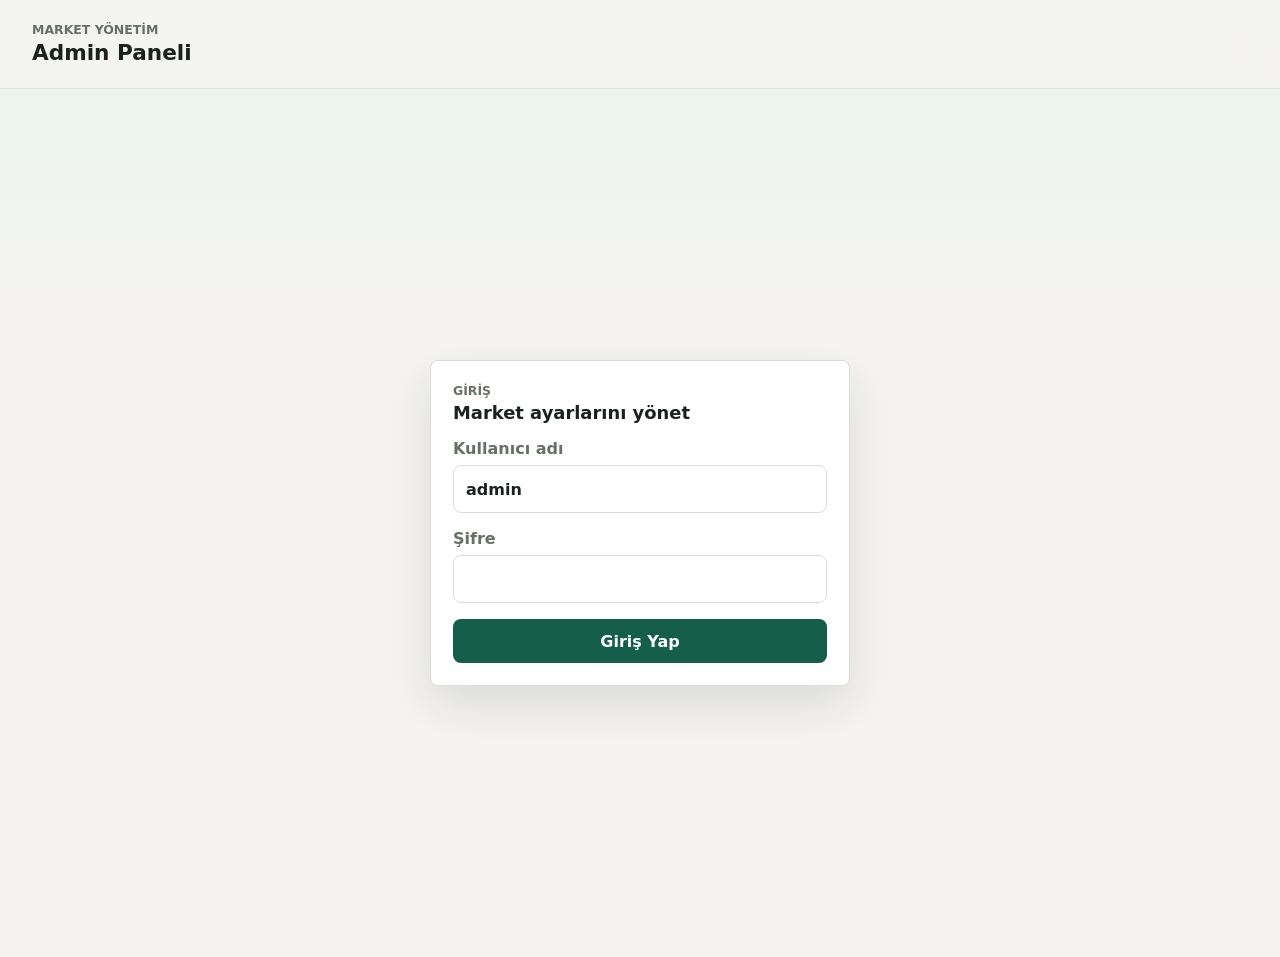
<file: frontend/admin/index.html>
<!doctype html>
<html lang="tr">
  <head>
    <meta charset="utf-8" />
    <meta name="viewport" content="width=device-width, initial-scale=1" />
    <title>Admin Paneli</title>
    <link rel="stylesheet" href="./styles.css" />
  </head>
  <body>
    <header class="app-header">
      <div>
        <p class="eyebrow">Market Yönetim</p>
        <h1>Admin Paneli</h1>
      </div>
      <button class="ghost-button" id="logoutButton" type="button" hidden>Çıkış</button>
    </header>

    <main class="app-shell">
      <section class="login-panel" id="loginPanel">
        <form class="panel-form login-form" id="loginForm">
          <div>
            <p class="eyebrow">Giriş</p>
            <h2>Market ayarlarını yönet</h2>
          </div>

          <label>
            <span>Kullanıcı adı</span>
            <input name="username" autocomplete="username" value="admin" required />
          </label>

          <label>
            <span>Şifre</span>
            <input name="password" type="password" autocomplete="current-password" required minlength="8" />
          </label>

          <div class="form-message is-error" id="loginMessage" hidden></div>
          <button class="primary-button" type="submit">Giriş Yap</button>
        </form>
      </section>

      <section class="admin-panel" id="adminPanel" hidden>
        <div class="panel-heading">
          <div>
            <p class="eyebrow">Yönetim</p>
            <h2>Market operasyon ayarları</h2>
          </div>
          <span class="user-pill" id="userText"></span>
        </div>

        <nav class="section-tabs" aria-label="Admin bölümleri">
          <button class="section-tab is-active" type="button" data-section="system-status">Sistem Durumu</button>
          <button class="section-tab" type="button" data-section="orders">Siparişler</button>
          <button class="section-tab" type="button" data-section="reports">Raporlar</button>
          <button class="section-tab" type="button" data-section="settings">Market Ayarları</button>
          <button class="section-tab" type="button" data-section="categories">Kategoriler</button>
          <button class="section-tab" type="button" data-section="products">Ürünler</button>
          <button class="section-tab" type="button" data-section="delivery-areas">Teslimat Bölgeleri</button>
          <button class="section-tab" type="button" data-section="users">Kullanıcılar</button>
          <button class="section-tab" type="button" data-section="audit-logs">İşlem Geçmişi</button>
          <button class="section-tab" type="button" data-section="backups">Yedekleme</button>
          <button class="section-tab" type="button" data-section="account">Hesabım</button>
        </nav>

        <section class="admin-section system-status-section" id="systemStatusSection" data-section-panel="system-status">
          <div class="list-panel">
            <div class="list-heading">
              <div>
                <p class="eyebrow">Kontrol</p>
                <h2>Sistem durumu</h2>
              </div>
              <button class="ghost-button" id="refreshSystemStatusButton" type="button">Yenile</button>
            </div>

            <div class="summary-strip system-status-grid">
              <div>
                <span>API</span>
                <strong id="statusApiText">-</strong>
              </div>
              <div>
                <span>Market</span>
                <strong id="statusMarketText">-</strong>
              </div>
              <div>
                <span>Ortam</span>
                <strong id="statusEnvText">-</strong>
              </div>
              <div>
                <span>Ödeme</span>
                <strong id="statusPaymentText">-</strong>
              </div>
              <div>
                <span>Ürünler</span>
                <strong id="statusProductsText">-</strong>
              </div>
              <div>
                <span>Kategoriler</span>
                <strong id="statusCategoriesText">-</strong>
              </div>
              <div>
                <span>Teslimat Bölgeleri</span>
                <strong id="statusDeliveryAreasText">-</strong>
              </div>
              <div>
                <span>Siparişler</span>
                <strong id="statusOrdersText">-</strong>
              </div>
            </div>

            <div class="status-detail-grid">
              <div class="status-box">
                <h3>Son hareketler</h3>
                <div class="record-meta">
                  <div><span>Son sipariş</span><strong id="statusLastOrderText">-</strong></div>
                  <div><span>Son işlem</span><strong id="statusLastAuditText">-</strong></div>
                  <div><span>Son yedek</span><strong id="statusLastBackupText">-</strong></div>
                </div>
              </div>

              <div class="status-box">
                <h3>Güvenlik ve kurallar</h3>
                <ul class="status-check-list" id="statusSecurityList"></ul>
              </div>
            </div>

            <div class="form-message is-error" id="systemStatusMessage" hidden></div>
          </div>
        </section>

        <section class="admin-section orders-section" id="ordersSection" data-section-panel="orders" hidden>
          <div class="summary-strip order-summary-grid" id="ordersSummary">
            <div>
              <span>Aktif Sipariş</span>
              <strong id="activeOrdersText">0</strong>
            </div>
            <div>
              <span>Yeni</span>
              <strong id="newOrdersText">0</strong>
            </div>
            <div>
              <span>Teslim Edilen Ciro</span>
              <strong id="deliveredRevenueText">0,00 TL</strong>
            </div>
            <div>
              <span>Aktif Toplam</span>
              <strong id="activeGrandTotalText">0,00 TL</strong>
            </div>
          </div>

          <div class="list-panel">
            <div class="list-heading">
              <h2>Siparişler</h2>
              <div class="list-heading-actions">
                <span class="auto-refresh-text" id="orderAutoRefreshText">Otomatik yenileme açık</span>
                <button class="ghost-button sound-toggle-button" id="soundToggleButton" type="button">Sesi Aç</button>
                <button class="ghost-button" id="refreshOrdersButton" type="button">Yenile</button>
              </div>
            </div>
            <label class="search-box">
              <span>Durum filtresi</span>
              <select id="orderStatusFilter">
                <option value="">Tüm siparişler</option>
                <option value="NEW">Yeni</option>
                <option value="PREPARING">Hazırlanıyor</option>
                <option value="ON_THE_WAY">Yolda</option>
                <option value="DELIVERED">Teslim edildi</option>
                <option value="CANCELLED">İptal</option>
              </select>
            </label>
            <div class="record-list" id="ordersList"></div>
          </div>
        </section>

        <section class="admin-section reports-section" id="reportsSection" data-section-panel="reports" hidden>
          <form class="panel-form report-filter-form" id="reportFilterForm">
            <div>
              <p class="eyebrow">Rapor</p>
              <h2>Sipariş ve satış özeti</h2>
            </div>

            <div class="form-grid two-columns">
              <label>
                <span>Başlangıç tarihi</span>
                <input id="reportStartDate" name="start_date" type="date" />
              </label>
              <label>
                <span>Bitiş tarihi</span>
                <input id="reportEndDate" name="end_date" type="date" />
              </label>
            </div>

            <div class="button-row">
              <button class="primary-button" id="loadReportButton" type="submit">Raporu Getir</button>
              <button class="ghost-button" id="clearReportDatesButton" type="button">Tüm Zamanlar</button>
            </div>
            <div class="form-message is-error" id="reportMessage" hidden></div>
          </form>

          <div class="summary-strip report-summary-grid" id="reportSummary">
            <div>
              <span>Toplam Sipariş</span>
              <strong id="reportTotalOrdersText">0</strong>
            </div>
            <div>
              <span>Teslim Edilen</span>
              <strong id="reportDeliveredOrdersText">0</strong>
            </div>
            <div>
              <span>İptal</span>
              <strong id="reportCancelledOrdersText">0</strong>
            </div>
            <div>
              <span>Aktif Sipariş</span>
              <strong id="reportActiveOrdersText">0</strong>
            </div>
            <div>
              <span>Teslim Edilen Ciro</span>
              <strong id="reportDeliveredRevenueText">0,00 TL</strong>
            </div>
            <div>
              <span>Gönderim Geliri</span>
              <strong id="reportDeliveryFeesText">0,00 TL</strong>
            </div>
            <div>
              <span>Ortalama Sepet</span>
              <strong id="reportAverageOrderText">0,00 TL</strong>
            </div>
            <div>
              <span>Aktif Toplam</span>
              <strong id="reportActiveGrandTotalText">0,00 TL</strong>
            </div>
          </div>

          <div class="report-lists">
            <div class="list-panel">
              <div class="list-heading">
                <h2>En Çok Satan Ürünler</h2>
              </div>
              <div class="record-list compact-list" id="topProductsList"></div>
            </div>

            <div class="list-panel">
              <div class="list-heading">
                <h2>Günlük Özet</h2>
              </div>
              <div class="record-list compact-list" id="dailyTotalsList"></div>
            </div>
          </div>
        </section>

        <form class="panel-form settings-form admin-section" id="settingsForm" data-section-panel="settings">
          <div class="form-section">
            <h3>Market Bilgileri</h3>
            <label>
              <span>Market adı</span>
              <input name="market_name" required minlength="2" maxlength="120" />
            </label>

            <div class="form-grid two-columns">
              <label>
                <span>Telefon</span>
                <input name="phone" type="tel" maxlength="32" placeholder="0532 111 22 33" />
              </label>
              <label>
                <span>WhatsApp numarası</span>
                <input name="whatsapp_number" type="tel" maxlength="32" placeholder="0532 111 22 33" />
              </label>
            </div>
          </div>

          <div class="form-section">
            <h3>Çalışma Durumu</h3>
            <label class="toggle-row">
              <span>
                <strong>Market açık</strong>
                <small>Kapalıyken backend yeni sipariş kabul etmez.</small>
              </span>
              <input name="is_open" type="checkbox" />
            </label>

            <div class="form-grid two-columns">
              <label>
                <span>Açılış saati</span>
                <input name="opening_time" type="time" />
              </label>
              <label>
                <span>Kapanış saati</span>
                <input name="closing_time" type="time" />
              </label>
            </div>
          </div>

          <div class="form-section">
            <h3>Sipariş Kuralları</h3>
            <div class="form-grid two-columns">
              <label>
                <span>Minimum sipariş tutarı</span>
                <input name="minimum_order_amount" type="number" min="0" max="100000" step="0.01" required />
              </label>
              <label>
                <span>Gönderim ücreti</span>
                <input name="delivery_fee" type="number" min="0" max="10000" step="0.01" required />
              </label>
            </div>
          </div>

          <div class="summary-strip">
            <div>
              <span>Minimum Sipariş</span>
              <strong id="minimumPreview">0,00 TL</strong>
            </div>
            <div>
              <span>Gönderim</span>
              <strong id="deliveryPreview">0,00 TL</strong>
            </div>
          </div>

          <div class="form-message" id="settingsMessage" hidden></div>
          <button class="primary-button" id="saveButton" type="submit">Ayarları Kaydet</button>
        </form>

        <section class="admin-section split-section" id="categoriesSection" data-section-panel="categories" hidden>
          <form class="panel-form" id="categoryForm">
            <div>
              <p class="eyebrow">Kategori</p>
              <h2 id="categoryFormTitle">Kategori ekle</h2>
            </div>

            <input name="category_id" type="hidden" />

            <label>
              <span>Kategori adı</span>
              <input name="name" required minlength="2" maxlength="120" placeholder="Meyve Sebze" />
            </label>

            <label>
              <span>Slug</span>
              <input name="slug" maxlength="140" placeholder="Boş bırakırsan otomatik oluşur" />
            </label>

            <label>
              <span>Açıklama</span>
              <input name="description" maxlength="500" placeholder="Kısa kategori açıklaması" />
            </label>

            <div class="form-grid two-columns">
              <label>
                <span>Sıralama</span>
                <input name="display_order" type="number" min="0" max="100000" step="1" value="0" required />
              </label>
              <label class="toggle-row compact">
                <span>
                  <strong>Aktif</strong>
                  <small>Müşteri kataloğunda görünür.</small>
                </span>
                <input name="is_active" type="checkbox" checked />
              </label>
            </div>

            <div class="form-message" id="categoryMessage" hidden></div>
            <div class="button-row">
              <button class="primary-button" type="submit">Kaydet</button>
              <button class="ghost-button" id="cancelCategoryEditButton" type="button">Temizle</button>
            </div>
          </form>

          <div class="list-panel">
            <div class="list-heading">
              <h2>Kategoriler</h2>
              <button class="ghost-button" id="refreshCategoriesButton" type="button">Yenile</button>
            </div>
            <div class="record-list" id="categoriesList"></div>
          </div>
        </section>

        <section class="admin-section split-section" id="productsSection" data-section-panel="products" hidden>
          <form class="panel-form" id="productForm">
            <div>
              <p class="eyebrow">Ürün</p>
              <h2 id="productFormTitle">Ürün ekle</h2>
            </div>

            <input name="product_id" type="hidden" />

            <div class="form-grid two-columns">
              <label>
                <span>Ürün adı</span>
                <input name="name" required minlength="2" maxlength="160" placeholder="Elma 1 kg" />
              </label>
              <label>
                <span>Kategori</span>
                <select name="category_id" id="productCategorySelect"></select>
              </label>
            </div>

            <div class="form-grid two-columns">
              <label>
                <span>Fiyat</span>
                <input name="price" type="number" min="0" max="1000000" step="0.01" required />
              </label>
              <label>
                <span>Stok</span>
                <input name="stock_quantity" type="number" min="0" max="999999" step="1" required />
              </label>
            </div>

            <div class="form-grid two-columns">
              <label>
                <span>Slug</span>
                <input name="slug" maxlength="180" placeholder="Boş bırakırsan otomatik oluşur" />
              </label>
              <label>
                <span>SKU</span>
                <input name="sku" maxlength="80" placeholder="STK-001" />
              </label>
            </div>

            <div class="form-grid two-columns">
              <label>
                <span>Fotoğraf yükle</span>
                <input id="productImageFileInput" type="file" accept="image/png,image/jpeg,image/webp,image/gif" />
              </label>
              <div class="upload-control">
                <button class="ghost-button" id="uploadProductImageButton" type="button">Fotoğrafı Yükle</button>
                <small>JPG, PNG, WebP veya GIF. En fazla 2 MB.</small>
              </div>
            </div>
            <div class="form-message" id="productImageUploadMessage" hidden></div>

            <label>
              <span>Fotoğraf URL</span>
              <input name="image_url" maxlength="500" placeholder="Yükleyebilir veya https://... yazabilirsin" />
            </label>

            <label>
              <span>Açıklama</span>
              <input name="description" maxlength="3000" placeholder="Kısa ürün açıklaması" />
            </label>

            <label class="toggle-row compact">
              <span>
                <strong>Aktif</strong>
                <small>Pasif ürün müşteri kataloğunda görünmez.</small>
              </span>
              <input name="is_active" type="checkbox" checked />
            </label>

            <div class="form-message" id="productMessage" hidden></div>
            <div class="button-row">
              <button class="primary-button" type="submit">Kaydet</button>
              <button class="ghost-button" id="cancelProductEditButton" type="button">Temizle</button>
            </div>
          </form>

          <div class="list-panel">
            <div class="list-heading">
              <h2>Ürünler</h2>
              <button class="ghost-button" id="refreshProductsButton" type="button">Yenile</button>
            </div>
            <label class="search-box">
              <span>Ürün ara</span>
              <input id="productSearchInput" type="search" placeholder="Ürün adı..." />
            </label>
            <div class="record-list" id="productsList"></div>
          </div>
        </section>

        <section class="admin-section split-section" id="deliveryAreasSection" data-section-panel="delivery-areas" hidden>
          <form class="panel-form" id="deliveryAreaForm">
            <div>
              <p class="eyebrow">Teslimat Bölgesi</p>
              <h2 id="deliveryAreaFormTitle">Bölge ekle</h2>
            </div>

            <input name="delivery_area_id" type="hidden" />

            <label>
              <span>Bölge adı</span>
              <input name="name" required minlength="2" maxlength="120" placeholder="Merkez" />
            </label>

            <label>
              <span>Slug</span>
              <input name="slug" maxlength="140" placeholder="Boş bırakırsan otomatik oluşur" />
            </label>

            <div class="form-grid two-columns">
              <label>
                <span>Sıralama</span>
                <input name="display_order" type="number" min="0" max="100000" step="1" value="0" required />
              </label>
              <label class="toggle-row compact">
                <span>
                  <strong>Aktif</strong>
                  <small>Checkout listesinde görünür.</small>
                </span>
                <input name="is_active" type="checkbox" checked />
              </label>
            </div>

            <div class="form-message" id="deliveryAreaMessage" hidden></div>
            <div class="button-row">
              <button class="primary-button" type="submit">Kaydet</button>
              <button class="ghost-button" id="cancelDeliveryAreaEditButton" type="button">Temizle</button>
            </div>
          </form>

          <div class="list-panel">
            <div class="list-heading">
              <h2>Teslimat Bölgeleri</h2>
              <button class="ghost-button" id="refreshDeliveryAreasButton" type="button">Yenile</button>
            </div>
            <div class="record-list" id="deliveryAreasList"></div>
          </div>
        </section>

        <section class="admin-section split-section" id="usersSection" data-section-panel="users" hidden>
          <form class="panel-form" id="userForm">
            <div>
              <p class="eyebrow">Kullanıcı</p>
              <h2 id="userFormTitle">Kullanıcı ekle</h2>
            </div>

            <input name="user_id" type="hidden" />

            <label>
              <span>Kullanıcı adı</span>
              <input name="username" required minlength="2" maxlength="80" placeholder="kasiyer" />
            </label>

            <label>
              <span>Ad soyad</span>
              <input name="full_name" required minlength="2" maxlength="120" placeholder="Kasiyer Bir" />
            </label>

            <label>
              <span>Rol</span>
              <select name="role" required>
                <option value="EMPLOYEE">Çalışan</option>
                <option value="ADMIN">Admin</option>
              </select>
            </label>

            <label>
              <span>Şifre</span>
              <input name="password" type="password" autocomplete="new-password" minlength="8" maxlength="200" placeholder="En az 8 karakter" required />
            </label>

            <label class="toggle-row compact">
              <span>
                <strong>Aktif</strong>
                <small>Pasif kullanıcı giriş yapamaz.</small>
              </span>
              <input name="is_active" type="checkbox" checked />
            </label>

            <div class="form-message" id="userMessage" hidden></div>
            <div class="button-row">
              <button class="primary-button" type="submit">Kaydet</button>
              <button class="ghost-button" id="cancelUserEditButton" type="button">Temizle</button>
            </div>
          </form>

          <div class="list-panel">
            <div class="list-heading">
              <h2>Kullanıcılar</h2>
              <button class="ghost-button" id="refreshUsersButton" type="button">Yenile</button>
            </div>
            <div class="record-list" id="usersList"></div>
          </div>
        </section>

        <section class="admin-section audit-section" id="auditLogsSection" data-section-panel="audit-logs" hidden>
          <div class="list-panel">
            <div class="list-heading">
              <div>
                <p class="eyebrow">Kayıtlar</p>
                <h2>İşlem geçmişi</h2>
              </div>
              <button class="ghost-button" id="refreshAuditLogsButton" type="button">Yenile</button>
            </div>
            <div class="record-list" id="auditLogsList"></div>
          </div>
        </section>

        <section class="admin-section backup-section" id="backupSection" data-section-panel="backups" hidden>
          <div class="list-panel">
            <div class="list-heading">
              <div>
                <p class="eyebrow">Güvenlik</p>
                <h2>Yedekleme</h2>
              </div>
            </div>

            <div class="backup-grid">
              <div class="backup-box">
                <h3>Yedek indir</h3>
                <p>Ürünler, siparişler, ayarlar, kullanıcılar ve yüklenen görseller tek ZIP dosyası olarak iner.</p>
                <button class="primary-button" id="downloadBackupButton" type="button">Yedek İndir</button>
              </div>

              <div class="backup-box">
                <h3>Yedekten geri yükle</h3>
                <p>Seçilen yedek mevcut verilerin yerine geçer. Bu işlemden önce yeni bir yedek almak iyi olur.</p>
                <label>
                  <span>Yedek ZIP dosyası</span>
                  <input id="restoreBackupFileInput" type="file" accept=".zip,application/zip" />
                </label>
                <button class="danger-button" id="restoreBackupButton" type="button">Geri Yükle</button>
              </div>
            </div>

            <div class="form-message" id="backupMessage" hidden></div>
          </div>
        </section>

        <section class="admin-section account-section" id="accountSection" data-section-panel="account" hidden>
          <div class="account-grid">
            <div class="list-panel">
              <div class="list-heading">
                <div>
                  <p class="eyebrow">Hesap</p>
                  <h2>Oturum bilgileri</h2>
                </div>
              </div>

              <div class="summary-strip account-summary-grid">
                <div>
                  <span>Kullanıcı adı</span>
                  <strong id="accountUsernameText">-</strong>
                </div>
                <div>
                  <span>Ad soyad</span>
                  <strong id="accountFullNameText">-</strong>
                </div>
                <div>
                  <span>Rol</span>
                  <strong id="accountRoleText">-</strong>
                </div>
              </div>
            </div>

            <form class="panel-form" id="passwordChangeForm">
              <div>
                <p class="eyebrow">Şifre</p>
                <h2>Şifre değiştir</h2>
              </div>

              <label>
                <span>Mevcut şifre</span>
                <input name="current_password" type="password" autocomplete="current-password" required minlength="8" maxlength="200" />
              </label>

              <label>
                <span>Yeni şifre</span>
                <input name="new_password" type="password" autocomplete="new-password" required minlength="8" maxlength="200" />
              </label>

              <label>
                <span>Yeni şifre tekrar</span>
                <input name="confirm_password" type="password" autocomplete="new-password" required minlength="8" maxlength="200" />
              </label>

              <div class="form-message" id="passwordChangeMessage" hidden></div>
              <button class="primary-button" id="changePasswordButton" type="submit">Şifreyi Değiştir</button>
            </form>
          </div>
        </section>
      </section>
    </main>

    <script src="./app.js" defer></script>
  </body>
</html>
</file>
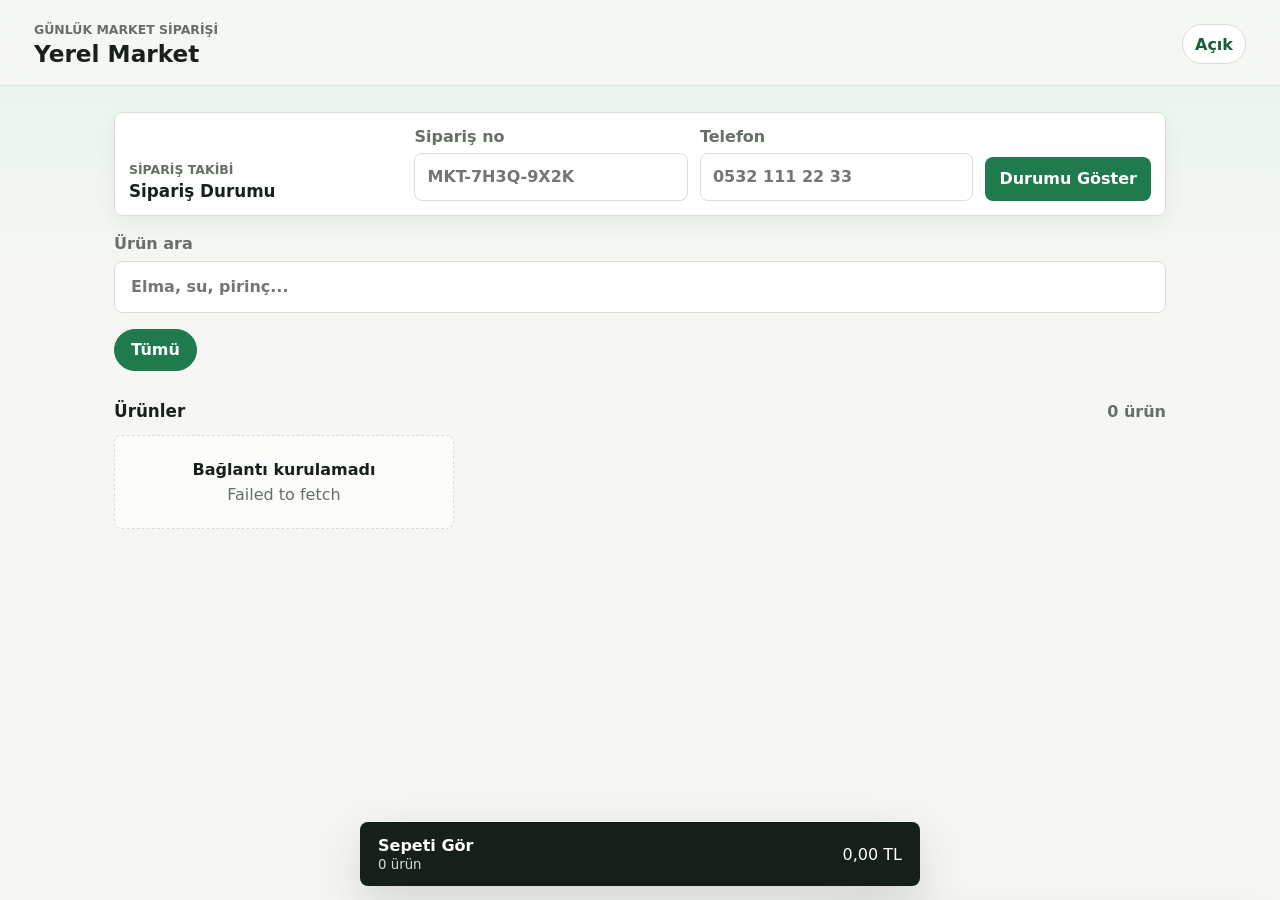
<file: frontend/customer/index.html>
<!doctype html>
<html lang="tr">
  <head>
    <meta charset="utf-8" />
    <meta name="viewport" content="width=device-width, initial-scale=1" />
    <title>Yerel Market</title>
    <link rel="stylesheet" href="./styles.css" />
  </head>
  <body>
    <header class="app-header">
      <div>
        <p class="eyebrow">Günlük market siparişi</p>
        <h1 id="marketName">Yerel Market</h1>
      </div>
      <div class="header-actions">
        <a class="support-link" id="whatsappSupportLink" href="#" target="_blank" rel="noopener" aria-label="WhatsApp canlı destek" hidden>
          WhatsApp Destek
        </a>
        <div class="status-pill" id="marketStatus">Açık</div>
      </div>
    </header>

    <main class="catalog-shell">
      <section class="tracking-section" aria-label="Sipariş takibi">
        <form class="tracking-form" id="trackingForm">
          <div>
            <p class="eyebrow">Sipariş Takibi</p>
            <h2>Sipariş Durumu</h2>
          </div>
          <label>
            <span>Sipariş no</span>
            <input name="order_number" placeholder="MKT-7H3Q-9X2K" required minlength="3" maxlength="32" />
          </label>
          <label>
            <span>Telefon</span>
            <input name="phone" type="tel" autocomplete="tel" placeholder="0532 111 22 33" required minlength="10" maxlength="32" />
          </label>
          <button class="secondary-button" id="trackOrderButton" type="submit">Durumu Göster</button>
        </form>
        <div class="tracking-result" id="trackingResult" hidden></div>
      </section>

      <section class="search-section" aria-label="Ürün arama ve kategori filtreleri">
        <label class="search-box">
          <span>Ürün ara</span>
          <input id="searchInput" type="search" placeholder="Elma, su, pirinç..." autocomplete="off" />
        </label>

        <div class="category-strip" id="categoryStrip" aria-label="Kategoriler">
          <button class="category-chip is-active" type="button" data-category="">Tümü</button>
        </div>
      </section>

      <section class="product-section" aria-label="Ürünler">
        <div class="section-heading">
          <h2>Ürünler</h2>
          <span id="productCount">0 ürün</span>
        </div>
        <div class="product-grid" id="productGrid"></div>
        <div class="empty-state" id="emptyState" hidden>
          <strong>Ürün bulunamadı</strong>
          <span>Aramayı veya kategori seçimini değiştirin.</span>
        </div>
      </section>
    </main>

    <button class="cart-bar" id="openCartButton" type="button" aria-label="Sepeti gör">
      <span>
        <strong>Sepeti Gör</strong>
        <small id="cartItemCount">0 ürün</small>
      </span>
      <span id="cartBarTotal">0,00 TL</span>
    </button>

    <div class="drawer-backdrop" id="drawerBackdrop" hidden></div>
    <aside class="cart-drawer" id="cartDrawer" aria-label="Sepet" aria-hidden="true">
      <div class="drawer-header">
        <div>
          <p class="eyebrow">Sepet</p>
          <h2>Seçilen Ürünler</h2>
        </div>
        <button class="icon-button" id="closeCartButton" type="button" aria-label="Sepeti kapat">×</button>
      </div>

      <div class="drawer-body">
        <div class="cart-items" id="cartItems"></div>

        <div class="cart-summary">
          <div class="minimum-message" id="minimumMessage"></div>
          <div class="summary-row">
            <span>Ara Toplam</span>
            <strong id="subtotalText">0,00 TL</strong>
          </div>
          <div class="summary-row">
            <span>Gönderim</span>
            <strong id="deliveryFeeText">0,00 TL</strong>
          </div>
          <div class="summary-row total">
            <span>Genel Toplam</span>
            <strong id="grandTotalText">0,00 TL</strong>
          </div>
          <button class="checkout-button" id="checkoutButton" type="button">Teslimat Bilgilerini Doldur</button>

          <form class="checkout-form" id="checkoutForm">
            <div class="form-heading">
              <h3>Teslimat Bilgileri</h3>
              <p>Online ödeme alınmaz. Ödeme teslimatta nakit veya POS ile yapılır.</p>
            </div>

            <div class="form-grid two-columns">
              <label>
                <span>Ad</span>
                <input name="customer_first_name" autocomplete="given-name" required minlength="2" maxlength="80" />
              </label>
              <label>
                <span>Soyad</span>
                <input name="customer_last_name" autocomplete="family-name" required minlength="2" maxlength="80" />
              </label>
            </div>

            <label>
              <span>Telefon</span>
              <input name="phone" type="tel" autocomplete="tel" placeholder="0532 111 22 33" required minlength="10" maxlength="32" />
            </label>

            <label>
              <span>Teslimat bölgesi</span>
              <select name="delivery_area_id" id="deliveryAreaSelect" required></select>
            </label>

            <div class="form-grid two-columns">
              <label>
                <span>Mahalle</span>
                <input name="neighborhood" required minlength="2" maxlength="120" />
              </label>
              <label>
                <span>Sokak</span>
                <input name="street" required minlength="2" maxlength="160" />
              </label>
            </div>

            <div class="form-grid two-columns">
              <label>
                <span>Apartman</span>
                <input name="apartment" maxlength="80" />
              </label>
              <label>
                <span>Daire</span>
                <input name="flat" maxlength="40" />
              </label>
            </div>

            <label>
              <span>Açık adres</span>
              <textarea name="address_line" required minlength="10" maxlength="500" rows="3"></textarea>
            </label>

            <label>
              <span>Adres tarifi</span>
              <textarea name="address_directions" maxlength="500" rows="2"></textarea>
            </label>

            <label>
              <span>Sipariş notu</span>
              <textarea name="order_note" maxlength="500" rows="2"></textarea>
            </label>

            <label>
              <span>Ödeme yöntemi</span>
              <select name="payment_method" required>
                <option value="CASH_ON_DELIVERY">Kapıda Nakit</option>
                <option value="CARD_ON_DELIVERY">Kapıda Kart / POS</option>
              </select>
            </label>

            <label>
              <span>Ürün bulunamazsa</span>
              <select name="unavailable_policy" required>
                <option value="CALL_CUSTOMER">Beni ara</option>
                <option value="REMOVE_ITEM">Ürünü siparişten çıkar</option>
                <option value="SEND_SIMILAR">Benzer ürün gönderilebilir</option>
              </select>
            </label>

            <div class="order-result" id="orderResult" hidden></div>
            <button class="checkout-button" id="submitOrderButton" type="submit">Siparişi Ver</button>
          </form>
        </div>
      </div>
    </aside>

    <script src="./app.js" defer></script>
  </body>
</html>
</file>
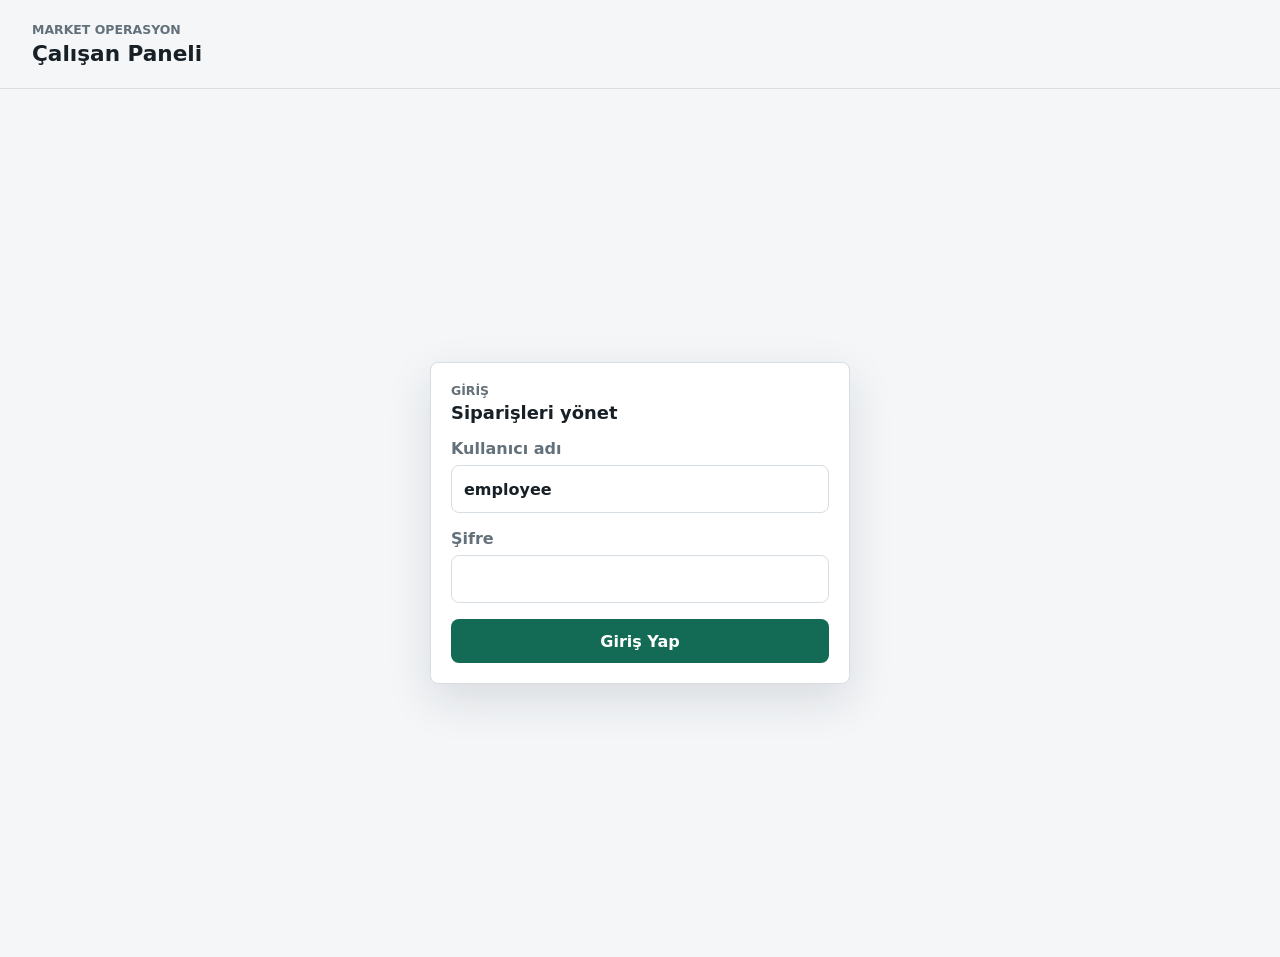
<file: frontend/employee/index.html>
<!doctype html>
<html lang="tr">
  <head>
    <meta charset="utf-8" />
    <meta name="viewport" content="width=device-width, initial-scale=1" />
    <title>Çalışan Paneli</title>
    <link rel="stylesheet" href="./styles.css" />
  </head>
  <body>
    <header class="app-header">
      <div>
        <p class="eyebrow">Market Operasyon</p>
        <h1>Çalışan Paneli</h1>
      </div>
      <button class="ghost-button" id="logoutButton" type="button" hidden>Çıkış</button>
    </header>

    <main class="app-shell">
      <section class="login-panel" id="loginPanel">
        <form class="login-form" id="loginForm">
          <div>
            <p class="eyebrow">Giriş</p>
            <h2>Siparişleri yönet</h2>
          </div>
          <label>
            <span>Kullanıcı adı</span>
            <input name="username" autocomplete="username" value="employee" required />
          </label>
          <label>
            <span>Şifre</span>
            <input name="password" type="password" autocomplete="current-password" required minlength="8" />
          </label>
          <div class="form-message" id="loginMessage" hidden></div>
          <button class="primary-button" type="submit">Giriş Yap</button>
        </form>
      </section>

      <section class="orders-panel" id="ordersPanel" hidden>
        <div class="panel-heading">
          <div>
            <p class="eyebrow">Siparişler</p>
            <h2 id="ordersTitle">Yeni Siparişler</h2>
          </div>
          <div class="panel-actions">
            <button class="ghost-button sound-toggle-button" id="soundToggleButton" type="button">Sesi Aç</button>
            <button class="ghost-button" id="refreshButton" type="button">Yenile</button>
          </div>
        </div>

        <div class="status-tabs" id="statusTabs" aria-label="Sipariş durumları">
          <button class="status-tab is-active" type="button" data-status="NEW">Yeni</button>
          <button class="status-tab" type="button" data-status="PREPARING">Hazırlanıyor</button>
          <button class="status-tab" type="button" data-status="ON_THE_WAY">Yolda</button>
          <button class="status-tab" type="button" data-status="DELIVERED">Tamamlandı</button>
          <button class="status-tab" type="button" data-status="CANCELLED">İptal</button>
        </div>

        <div class="orders-meta">
          <span id="userText"></span>
          <span class="auto-refresh-text" id="autoRefreshText">Otomatik yenileme açık</span>
          <strong id="orderCount">0 sipariş</strong>
        </div>

        <div class="orders-list" id="ordersList"></div>
      </section>
    </main>

    <script src="./app.js" defer></script>
  </body>
</html>
</file>
<file: frontend/admin/styles.css>
:root {
  color-scheme: light;
  --bg: #f5f4f1;
  --surface: #ffffff;
  --surface-soft: #eff3ef;
  --ink: #1b211d;
  --muted: #667066;
  --line: #d9ded7;
  --accent: #155e4a;
  --accent-strong: #0d4536;
  --success-soft: #e1f3e8;
  --danger: #b3261e;
  --warn-soft: #fff0d6;
  --shadow: 0 18px 46px rgba(27, 33, 29, 0.12);
  font-family: Inter, ui-sans-serif, system-ui, -apple-system, BlinkMacSystemFont, "Segoe UI", sans-serif;
}

* {
  box-sizing: border-box;
}

[hidden] {
  display: none !important;
}

body {
  margin: 0;
  min-height: 100vh;
  background:
    linear-gradient(180deg, rgba(225, 243, 232, 0.72), rgba(245, 244, 241, 0) 300px),
    var(--bg);
  color: var(--ink);
}

button,
input,
select,
textarea {
  font: inherit;
}

button {
  cursor: pointer;
}

.app-header {
  position: sticky;
  top: 0;
  z-index: 10;
  display: flex;
  align-items: center;
  justify-content: space-between;
  gap: 16px;
  padding: 18px;
  border-bottom: 1px solid rgba(217, 222, 215, 0.78);
  background: rgba(245, 244, 241, 0.92);
  backdrop-filter: blur(14px);
}

.eyebrow {
  margin: 0 0 4px;
  color: var(--muted);
  font-size: 0.78rem;
  font-weight: 850;
  text-transform: uppercase;
}

h1,
h2,
h3,
p {
  margin: 0;
}

h1 {
  font-size: 1.35rem;
  line-height: 1.15;
}

h2 {
  font-size: 1.12rem;
  line-height: 1.2;
}

h3 {
  font-size: 1rem;
  line-height: 1.2;
}

.app-shell {
  width: min(980px, 100%);
  margin: 0 auto;
  padding: 18px;
}

.login-panel {
  display: grid;
  min-height: calc(100vh - 84px);
  place-items: center;
}

.panel-form {
  display: grid;
  gap: 16px;
  border: 1px solid var(--line);
  border-radius: 8px;
  padding: 18px;
  background: var(--surface);
  box-shadow: var(--shadow);
}

.login-form {
  width: min(420px, 100%);
}

.admin-panel {
  display: grid;
  gap: 16px;
}

.panel-heading {
  display: flex;
  align-items: center;
  justify-content: space-between;
  gap: 16px;
}

.user-pill {
  flex: 0 0 auto;
  border: 1px solid var(--line);
  border-radius: 999px;
  padding: 9px 12px;
  background: var(--surface);
  color: var(--muted);
  font-size: 0.88rem;
  font-weight: 850;
}

.form-section {
  display: grid;
  gap: 12px;
  border-bottom: 1px solid var(--line);
  padding-bottom: 16px;
}

.form-section:last-of-type {
  border-bottom: 0;
  padding-bottom: 0;
}

label {
  display: grid;
  gap: 7px;
  color: var(--muted);
  font-weight: 850;
}

input {
  width: 100%;
  min-height: 48px;
  border: 1px solid var(--line);
  border-radius: 8px;
  padding: 0 12px;
  background: var(--surface);
  color: var(--ink);
  outline: none;
}

select,
textarea {
  width: 100%;
  border: 1px solid var(--line);
  border-radius: 8px;
  background: var(--surface);
  color: var(--ink);
  outline: none;
}

select {
  min-height: 48px;
  padding: 0 12px;
}

textarea {
  min-height: 88px;
  resize: vertical;
  padding: 12px;
}

input:focus,
select:focus,
textarea:focus {
  border-color: var(--accent);
  box-shadow: 0 0 0 4px rgba(21, 94, 74, 0.16);
}

input:disabled,
select:disabled {
  cursor: not-allowed;
  background: #eef0ec;
  color: var(--muted);
}

.toggle-row {
  grid-template-columns: 1fr auto;
  align-items: center;
  gap: 16px;
  border-radius: 8px;
  padding: 14px;
  background: var(--surface-soft);
}

.toggle-row span {
  display: grid;
  gap: 3px;
}

.toggle-row small {
  color: var(--muted);
  font-weight: 700;
}

.toggle-row input {
  width: 24px;
  height: 24px;
  min-height: 24px;
  accent-color: var(--accent);
}

.toggle-row.compact {
  min-height: 48px;
  padding: 10px 12px;
}

.form-grid {
  display: grid;
  gap: 12px;
}

.summary-strip {
  display: grid;
  grid-template-columns: repeat(2, minmax(0, 1fr));
  gap: 10px;
}

.summary-strip div {
  display: grid;
  gap: 4px;
  border-radius: 8px;
  padding: 14px;
  background: var(--surface-soft);
}

.summary-strip span {
  color: var(--muted);
  font-size: 0.84rem;
  font-weight: 850;
}

.summary-strip strong {
  font-size: 1.08rem;
}

.order-summary-grid {
  grid-template-columns: repeat(2, minmax(0, 1fr));
}

.report-summary-grid {
  grid-template-columns: repeat(2, minmax(0, 1fr));
}

.section-tabs {
  display: flex;
  gap: 10px;
  overflow-x: auto;
  padding-bottom: 6px;
}

.section-tab {
  flex: 0 0 auto;
  min-height: 42px;
  border: 1px solid var(--line);
  border-radius: 999px;
  padding: 0 16px;
  background: var(--surface);
  color: var(--ink);
  font-weight: 900;
}

.section-tab.is-active {
  border-color: var(--accent);
  background: var(--accent);
  color: #ffffff;
}

.split-section {
  display: grid;
  gap: 16px;
}

.reports-section,
.audit-section,
.backup-section,
.system-status-section,
.account-section {
  display: grid;
  gap: 16px;
}

.report-filter-form {
  box-shadow: none;
}

.report-lists {
  display: grid;
  gap: 16px;
}

.backup-grid {
  display: grid;
  gap: 16px;
}

.backup-box {
  display: grid;
  gap: 12px;
  border: 1px solid var(--line);
  border-radius: 8px;
  padding: 16px;
  background: var(--surface);
}

.backup-box p {
  color: var(--muted);
  font-weight: 750;
  line-height: 1.45;
}

.system-status-grid,
.account-summary-grid {
  grid-template-columns: repeat(2, minmax(0, 1fr));
}

.system-status-grid strong,
.account-summary-grid strong {
  overflow-wrap: anywhere;
}

.status-detail-grid,
.account-grid {
  display: grid;
  gap: 16px;
}

.status-box {
  display: grid;
  gap: 12px;
  border: 1px solid var(--line);
  border-radius: 8px;
  padding: 16px;
  background: var(--surface);
}

.status-check-list {
  display: grid;
  gap: 8px;
  margin: 0;
  padding: 0;
  list-style: none;
}

.status-check-list li {
  display: flex;
  align-items: center;
  justify-content: space-between;
  gap: 12px;
  border-radius: 8px;
  padding: 10px 12px;
  background: var(--surface-soft);
  color: var(--muted);
  font-weight: 850;
}

.status-check-list strong {
  color: var(--ink);
  text-align: right;
  overflow-wrap: anywhere;
}

.status-check-list li.is-warning {
  background: var(--warn-soft);
  color: var(--danger);
}

.list-panel {
  display: grid;
  gap: 14px;
}

.list-heading {
  display: flex;
  align-items: center;
  justify-content: space-between;
  gap: 16px;
}

.list-heading-actions {
  display: flex;
  align-items: center;
  justify-content: flex-end;
  gap: 10px;
  flex-wrap: wrap;
}

.auto-refresh-text {
  color: var(--muted);
  font-size: 0.88rem;
  font-weight: 800;
}

.sound-toggle-button.is-muted {
  color: var(--muted);
}

.search-box {
  display: grid;
  gap: 7px;
  color: var(--muted);
  font-weight: 850;
}

.upload-control {
  display: grid;
  align-content: end;
  gap: 7px;
}

.upload-control small {
  color: var(--muted);
  font-weight: 750;
  line-height: 1.35;
}

.record-list {
  display: grid;
  gap: 12px;
}

.record-card {
  display: grid;
  gap: 12px;
  border: 1px solid var(--line);
  border-radius: 8px;
  padding: 14px;
  background: var(--surface);
  box-shadow: 0 8px 22px rgba(27, 33, 29, 0.06);
}

.compact-record {
  box-shadow: none;
}

.record-top {
  display: flex;
  align-items: flex-start;
  justify-content: space-between;
  gap: 14px;
}

.record-title {
  display: grid;
  gap: 4px;
}

.record-title strong {
  font-size: 1.03rem;
}

.record-title span {
  color: var(--muted);
  font-size: 0.88rem;
  font-weight: 800;
}

.status-pill {
  flex: 0 0 auto;
  border-radius: 999px;
  padding: 7px 10px;
  background: var(--success-soft);
  color: var(--accent-strong);
  font-size: 0.82rem;
  font-weight: 900;
}

.status-pill.is-passive {
  background: var(--warn-soft);
  color: var(--danger);
}

.record-meta {
  display: grid;
  gap: 8px;
  color: var(--muted);
  font-weight: 800;
}

.record-meta div {
  display: flex;
  justify-content: space-between;
  gap: 12px;
}

.record-meta strong {
  color: var(--ink);
  text-align: right;
  overflow-wrap: anywhere;
}

.record-description {
  color: var(--muted);
  font-weight: 750;
  line-height: 1.45;
}

.money-value {
  white-space: nowrap;
}

.order-card .record-meta {
  grid-template-columns: 1fr;
}

.order-card .record-meta div {
  align-items: flex-start;
}

.order-items {
  display: grid;
  gap: 8px;
  border-top: 1px solid var(--line);
  padding-top: 12px;
}

.order-item-line {
  display: flex;
  justify-content: space-between;
  gap: 12px;
  color: var(--muted);
  font-weight: 850;
}

.order-item-line strong {
  color: var(--ink);
  white-space: nowrap;
}

.order-actions {
  display: flex;
  flex-wrap: wrap;
  gap: 10px;
  border-top: 1px solid var(--line);
  padding-top: 12px;
}

.action-row {
  display: flex;
  flex: 1 1 260px;
  gap: 10px;
  align-items: end;
}

.action-row label {
  flex: 1 1 180px;
}

.button-row {
  display: flex;
  flex-wrap: wrap;
  gap: 10px;
}

.danger-button {
  min-height: 44px;
  border: 0;
  border-radius: 8px;
  padding: 0 14px;
  background: var(--danger);
  color: #ffffff;
  font-weight: 900;
}

.empty-state {
  border: 1px dashed var(--line);
  border-radius: 8px;
  padding: 22px;
  background: rgba(255, 255, 255, 0.7);
  color: var(--muted);
  text-align: center;
  font-weight: 850;
}

.primary-button,
.ghost-button {
  min-height: 44px;
  border-radius: 8px;
  padding: 0 14px;
  font-weight: 900;
}

.primary-button {
  border: 0;
  background: var(--accent);
  color: #ffffff;
}

.primary-button:hover {
  background: var(--accent-strong);
}

.ghost-button {
  border: 1px solid var(--line);
  background: var(--surface);
  color: var(--ink);
}

.primary-button:disabled,
.ghost-button:disabled,
.danger-button:disabled {
  cursor: not-allowed;
  opacity: 0.6;
}

.form-message {
  border-radius: 8px;
  padding: 12px;
  background: var(--success-soft);
  color: var(--accent-strong);
  font-weight: 850;
}

.form-message.is-error {
  background: var(--warn-soft);
  color: var(--danger);
}

@media (min-width: 760px) {
  .app-header {
    padding: 22px 32px;
  }

  .app-shell {
    padding: 26px 32px;
  }

  .panel-form {
    padding: 22px;
  }

  .two-columns {
    grid-template-columns: repeat(2, minmax(0, 1fr));
  }

  .order-summary-grid {
    grid-template-columns: repeat(4, minmax(0, 1fr));
  }

  .report-summary-grid {
    grid-template-columns: repeat(4, minmax(0, 1fr));
  }

  .split-section {
    grid-template-columns: minmax(320px, 420px) minmax(0, 1fr);
    align-items: start;
  }

  .report-lists {
    grid-template-columns: repeat(2, minmax(0, 1fr));
    align-items: start;
  }

  .backup-grid {
    grid-template-columns: repeat(2, minmax(0, 1fr));
    align-items: start;
  }

  .system-status-grid {
    grid-template-columns: repeat(4, minmax(0, 1fr));
  }

  .status-detail-grid,
  .account-grid {
    grid-template-columns: repeat(2, minmax(0, 1fr));
    align-items: start;
  }
}
</file>
<file: frontend/customer/styles.css>
:root {
  color-scheme: light;
  --bg: #f6f7f4;
  --surface: #ffffff;
  --surface-soft: #eef3ea;
  --ink: #18201a;
  --muted: #667064;
  --line: #d9dfd4;
  --accent: #1f7a4d;
  --accent-strong: #155f3a;
  --accent-soft: #dff2e6;
  --warn: #9a5a12;
  --warn-soft: #fff0d6;
  --danger: #b3261e;
  --shadow: 0 18px 50px rgba(25, 36, 28, 0.16);
  font-family: Inter, ui-sans-serif, system-ui, -apple-system, BlinkMacSystemFont, "Segoe UI", sans-serif;
}

* {
  box-sizing: border-box;
}

[hidden] {
  display: none !important;
}

body {
  margin: 0;
  min-height: 100vh;
  background:
    linear-gradient(180deg, rgba(223, 242, 230, 0.72), rgba(246, 247, 244, 0) 280px),
    var(--bg);
  color: var(--ink);
  padding-bottom: 96px;
}

button,
input,
select,
textarea {
  font: inherit;
}

button {
  cursor: pointer;
}

.app-header {
  position: sticky;
  top: 0;
  z-index: 10;
  display: flex;
  align-items: center;
  justify-content: space-between;
  gap: 16px;
  padding: 18px 18px 14px;
  background: rgba(246, 247, 244, 0.92);
  border-bottom: 1px solid rgba(217, 223, 212, 0.72);
  backdrop-filter: blur(14px);
}

.app-header > div:first-child {
  min-width: 0;
}

.header-actions {
  flex: 0 0 auto;
  display: flex;
  align-items: center;
  justify-content: flex-end;
  gap: 10px;
}

.eyebrow {
  margin: 0 0 4px;
  color: var(--muted);
  font-size: 0.78rem;
  font-weight: 700;
  text-transform: uppercase;
}

h1,
h2,
p {
  margin: 0;
}

h1 {
  font-size: 1.45rem;
  line-height: 1.12;
  overflow-wrap: anywhere;
}

h2 {
  font-size: 1.05rem;
  line-height: 1.2;
}

.status-pill {
  flex: 0 0 auto;
  min-height: 36px;
  display: inline-flex;
  align-items: center;
  border: 1px solid var(--line);
  border-radius: 999px;
  padding: 0 12px;
  background: var(--surface);
  color: var(--accent-strong);
  font-weight: 800;
}

.status-pill.is-closed {
  color: var(--danger);
}

.support-link {
  min-height: 36px;
  display: inline-flex;
  align-items: center;
  justify-content: center;
  border: 1px solid rgba(31, 122, 77, 0.22);
  border-radius: 999px;
  padding: 0 12px;
  background: var(--accent-soft);
  color: var(--accent-strong);
  font-size: 0.88rem;
  font-weight: 900;
  text-decoration: none;
  white-space: nowrap;
}

.support-link:hover {
  border-color: var(--accent);
  background: #d3ecd9;
}

.catalog-shell {
  width: min(1120px, 100%);
  margin: 0 auto;
  padding: 18px;
}

.tracking-section {
  display: grid;
  gap: 12px;
  border: 1px solid var(--line);
  border-radius: 8px;
  padding: 14px;
  margin-bottom: 18px;
  background: var(--surface);
  box-shadow: 0 8px 22px rgba(25, 36, 28, 0.06);
}

.tracking-form {
  display: grid;
  gap: 12px;
}

.tracking-form label {
  display: grid;
  gap: 7px;
  color: var(--muted);
  font-weight: 800;
}

.search-section {
  display: grid;
  gap: 14px;
  margin-bottom: 22px;
}

.search-box {
  display: grid;
  gap: 8px;
  color: var(--muted);
  font-weight: 700;
}

.search-box input {
  width: 100%;
  min-height: 52px;
  border: 1px solid var(--line);
  border-radius: 8px;
  padding: 0 16px;
  background: var(--surface);
  color: var(--ink);
  outline: none;
}

input,
select,
textarea {
  width: 100%;
  border: 1px solid var(--line);
  border-radius: 8px;
  background: var(--surface);
  color: var(--ink);
  outline: none;
}

input,
select {
  min-height: 48px;
  padding: 0 12px;
}

textarea {
  resize: vertical;
  padding: 12px;
}

input:focus,
select:focus,
textarea:focus {
  border-color: var(--accent);
  box-shadow: 0 0 0 4px rgba(31, 122, 77, 0.16);
}

.search-box input:focus {
  border-color: var(--accent);
  box-shadow: 0 0 0 4px rgba(31, 122, 77, 0.16);
}

.category-strip {
  display: flex;
  gap: 10px;
  overflow-x: auto;
  padding: 2px 0 8px;
  scrollbar-width: thin;
}

.category-chip {
  flex: 0 0 auto;
  min-height: 42px;
  border: 1px solid var(--line);
  border-radius: 999px;
  padding: 0 16px;
  background: var(--surface);
  color: var(--ink);
  font-weight: 800;
}

.category-chip.is-active {
  border-color: var(--accent);
  background: var(--accent);
  color: #ffffff;
}

.section-heading {
  display: flex;
  align-items: center;
  justify-content: space-between;
  gap: 16px;
  margin-bottom: 14px;
}

.section-heading span {
  color: var(--muted);
  font-weight: 700;
}

.product-grid {
  display: grid;
  gap: 12px;
}

.product-card {
  display: grid;
  grid-template-columns: 92px 1fr;
  gap: 12px;
  min-height: 132px;
  border: 1px solid var(--line);
  border-radius: 8px;
  padding: 10px;
  background: var(--surface);
  box-shadow: 0 8px 22px rgba(25, 36, 28, 0.06);
}

.product-image-wrap {
  position: relative;
  width: 92px;
  height: 112px;
  overflow: hidden;
  border-radius: 8px;
  background: var(--surface-soft);
}

.product-image {
  width: 100%;
  height: 100%;
  display: block;
  object-fit: cover;
}

.product-image-fallback,
.cart-image-fallback {
  display: grid;
  place-items: center;
  background: var(--surface-soft);
  color: var(--muted);
  font-size: 0.82rem;
  font-weight: 900;
}

.product-image-fallback {
  width: 100%;
  height: 100%;
}

.product-info {
  min-width: 0;
  display: grid;
  gap: 8px;
}

.product-name {
  font-size: 1rem;
  line-height: 1.25;
}

.product-meta {
  display: flex;
  flex-wrap: wrap;
  gap: 8px;
  color: var(--muted);
  font-size: 0.88rem;
  font-weight: 700;
}

.stock-badge {
  color: var(--accent-strong);
}

.stock-badge.is-empty {
  color: var(--danger);
}

.product-bottom {
  display: flex;
  align-items: center;
  justify-content: space-between;
  gap: 10px;
}

.price {
  color: var(--ink);
  font-size: 1.08rem;
  font-weight: 900;
  white-space: nowrap;
}

.add-button,
.checkout-button,
.secondary-button {
  min-height: 44px;
  border: 0;
  border-radius: 8px;
  padding: 0 14px;
  background: var(--accent);
  color: #ffffff;
  font-weight: 900;
}

.add-button:hover,
.checkout-button:hover,
.secondary-button:hover {
  background: var(--accent-strong);
}

.add-button:disabled,
.checkout-button:disabled,
.secondary-button:disabled {
  cursor: not-allowed;
  background: #c8d0c5;
  color: #596358;
}

.empty-state {
  display: grid;
  gap: 6px;
  border: 1px dashed var(--line);
  border-radius: 8px;
  padding: 24px;
  background: rgba(255, 255, 255, 0.64);
  color: var(--muted);
  text-align: center;
}

.empty-state strong {
  color: var(--ink);
}

.cart-bar {
  position: fixed;
  left: 14px;
  right: 14px;
  bottom: 14px;
  z-index: 30;
  min-height: 64px;
  display: flex;
  align-items: center;
  justify-content: space-between;
  gap: 12px;
  border: 0;
  border-radius: 8px;
  padding: 0 18px;
  background: #162018;
  color: #ffffff;
  box-shadow: var(--shadow);
}

.cart-bar span:first-child {
  display: grid;
  gap: 2px;
  text-align: left;
}

.cart-bar small {
  color: #d7ded4;
}

.drawer-backdrop {
  position: fixed;
  inset: 0;
  z-index: 40;
  background: rgba(15, 22, 17, 0.52);
}

.cart-drawer {
  position: fixed;
  left: 0;
  right: 0;
  bottom: 0;
  z-index: 50;
  display: grid;
  grid-template-rows: auto minmax(0, 1fr);
  max-height: 86vh;
  border-radius: 8px 8px 0 0;
  background: var(--surface);
  box-shadow: var(--shadow);
  transform: translateY(105%);
  transition: transform 180ms ease;
}

.cart-drawer.is-open {
  transform: translateY(0);
}

.drawer-header {
  display: flex;
  align-items: center;
  justify-content: space-between;
  gap: 14px;
  padding: 18px;
  border-bottom: 1px solid var(--line);
}

.drawer-body {
  min-height: 0;
  overflow: auto;
}

.icon-button {
  width: 44px;
  height: 44px;
  border: 1px solid var(--line);
  border-radius: 8px;
  background: var(--surface);
  color: var(--ink);
  font-size: 1.7rem;
  line-height: 1;
}

.cart-items {
  padding: 8px 18px 18px;
}

.cart-empty {
  padding: 28px 0;
  color: var(--muted);
  text-align: center;
}

.cart-item {
  display: grid;
  grid-template-columns: 58px 1fr;
  gap: 12px;
  padding: 12px 0;
  border-bottom: 1px solid var(--line);
}

.cart-item img {
  width: 58px;
  height: 58px;
  border-radius: 8px;
  object-fit: cover;
  background: var(--surface-soft);
}

.cart-image-fallback {
  width: 58px;
  height: 58px;
  border-radius: 8px;
}

.cart-item-main {
  min-width: 0;
  display: grid;
  gap: 8px;
}

.cart-item-title {
  display: flex;
  justify-content: space-between;
  gap: 10px;
  font-weight: 900;
}

.cart-item-title span:first-child {
  min-width: 0;
  overflow-wrap: anywhere;
}

.cart-item-controls {
  display: flex;
  align-items: center;
  justify-content: space-between;
  gap: 10px;
}

.quantity-control {
  display: inline-grid;
  grid-template-columns: 40px 42px 40px;
  align-items: center;
  min-height: 40px;
  border: 1px solid var(--line);
  border-radius: 8px;
  overflow: hidden;
}

.quantity-control button {
  width: 40px;
  height: 40px;
  border: 0;
  background: var(--surface-soft);
  color: var(--ink);
  font-size: 1.25rem;
  font-weight: 900;
}

.quantity-control span {
  text-align: center;
  font-weight: 900;
}

.remove-button {
  min-height: 40px;
  border: 0;
  background: transparent;
  color: var(--danger);
  font-weight: 900;
}

.cart-summary {
  display: grid;
  gap: 10px;
  padding: 16px 18px 18px;
  border-top: 1px solid var(--line);
  background: #fbfcfa;
}

.checkout-form {
  display: grid;
  gap: 12px;
  margin-top: 12px;
  padding-top: 14px;
  border-top: 1px solid var(--line);
}

.form-heading {
  display: grid;
  gap: 4px;
}

.form-heading h3 {
  margin: 0;
  font-size: 1rem;
}

.form-heading p {
  color: var(--muted);
  font-size: 0.9rem;
  font-weight: 700;
}

.checkout-form label {
  display: grid;
  gap: 7px;
  color: var(--muted);
  font-size: 0.92rem;
  font-weight: 800;
}

.form-grid {
  display: grid;
  gap: 12px;
}

.order-result {
  border-radius: 8px;
  padding: 12px;
  background: var(--accent-soft);
  color: var(--accent-strong);
  font-weight: 800;
}

.order-result.is-error {
  background: var(--warn-soft);
  color: var(--warn);
}

.tracking-result {
  display: grid;
  gap: 10px;
  border-radius: 8px;
  padding: 12px;
  background: var(--accent-soft);
  color: var(--accent-strong);
  font-weight: 800;
}

.tracking-result.is-error {
  background: var(--warn-soft);
  color: var(--warn);
}

.tracking-result-top,
.tracking-result-row,
.tracking-item-line {
  display: flex;
  justify-content: space-between;
  gap: 12px;
}

.tracking-result-top {
  align-items: flex-start;
}

.tracking-result-top div {
  display: grid;
  gap: 4px;
}

.tracking-result-top strong {
  color: var(--ink);
  font-size: 1.05rem;
}

.tracking-result-top span {
  color: var(--muted);
}

.tracking-result-row,
.tracking-item-line {
  align-items: flex-start;
  color: var(--muted);
}

.tracking-item-line span {
  display: grid;
  gap: 3px;
  overflow-wrap: anywhere;
}

.tracking-item-line small {
  color: var(--muted);
  font-size: 0.82rem;
  font-weight: 750;
}

.tracking-result-row strong,
.tracking-item-line strong {
  color: var(--ink);
  text-align: right;
  overflow-wrap: anywhere;
}

.tracking-items {
  display: grid;
  gap: 7px;
  border-top: 1px solid rgba(31, 122, 77, 0.18);
  padding-top: 10px;
}

.tracking-timeline {
  display: grid;
  grid-template-columns: repeat(4, minmax(0, 1fr));
  gap: 8px;
  border-top: 1px solid rgba(31, 122, 77, 0.18);
  padding-top: 12px;
}

.timeline-step {
  display: grid;
  gap: 6px;
  color: var(--muted);
  font-size: 0.78rem;
  font-weight: 850;
  line-height: 1.2;
  text-align: center;
}

.timeline-step span {
  width: 18px;
  height: 18px;
  border: 2px solid var(--line);
  border-radius: 999px;
  margin: 0 auto;
  background: var(--surface);
}

.timeline-step.is-complete {
  color: var(--accent-strong);
}

.timeline-step.is-complete span {
  border-color: var(--accent);
  background: var(--accent);
}

.tracking-timeline.is-cancelled .timeline-step {
  color: var(--muted);
}

.minimum-message {
  min-height: 42px;
  display: flex;
  align-items: center;
  border-radius: 8px;
  padding: 10px 12px;
  background: var(--accent-soft);
  color: var(--accent-strong);
  font-weight: 800;
}

.minimum-message.is-warning {
  background: var(--warn-soft);
  color: var(--warn);
}

.summary-row {
  display: flex;
  align-items: center;
  justify-content: space-between;
  gap: 12px;
  color: var(--muted);
  font-weight: 800;
}

.summary-row strong {
  color: var(--ink);
}

.summary-row.total {
  padding-top: 10px;
  border-top: 1px solid var(--line);
  color: var(--ink);
  font-size: 1.08rem;
}

@media (min-width: 720px) {
  body {
    padding-bottom: 0;
  }

  .app-header {
    padding: 22px 34px 18px;
  }

  .support-link,
  .status-pill {
    min-height: 40px;
  }

  .catalog-shell {
    padding: 26px 34px 120px;
  }

  .tracking-form {
    grid-template-columns: minmax(150px, 1fr) minmax(160px, 1fr) minmax(180px, 1fr) auto;
    align-items: end;
  }

  .product-grid {
    grid-template-columns: repeat(2, minmax(0, 1fr));
    gap: 16px;
  }

  .cart-bar {
    left: 50%;
    right: auto;
    width: min(560px, calc(100% - 40px));
    transform: translateX(-50%);
  }

  .cart-drawer {
    left: auto;
    right: 24px;
    bottom: 24px;
    width: min(440px, calc(100% - 48px));
    height: min(720px, calc(100vh - 48px));
    border-radius: 8px;
  }

  .two-columns {
    grid-template-columns: repeat(2, minmax(0, 1fr));
  }
}

@media (min-width: 1040px) {
  .product-grid {
    grid-template-columns: repeat(3, minmax(0, 1fr));
  }
}

@media (max-width: 420px) {
  .app-header {
    align-items: flex-start;
  }

  .header-actions {
    flex-direction: column;
    align-items: flex-end;
    gap: 6px;
  }

  .support-link,
  .status-pill {
    min-height: 34px;
    padding: 0 10px;
    font-size: 0.82rem;
  }
}
</file>
<file: frontend/employee/styles.css>
:root {
  color-scheme: light;
  --bg: #f4f6f8;
  --surface: #ffffff;
  --surface-soft: #edf2f5;
  --ink: #172026;
  --muted: #63717b;
  --line: #d6dee3;
  --accent: #146b55;
  --accent-strong: #0f523f;
  --danger: #b3261e;
  --warn: #925615;
  --shadow: 0 16px 46px rgba(23, 32, 38, 0.12);
  font-family: Inter, ui-sans-serif, system-ui, -apple-system, BlinkMacSystemFont, "Segoe UI", sans-serif;
}

* {
  box-sizing: border-box;
}

[hidden] {
  display: none !important;
}

body {
  margin: 0;
  min-height: 100vh;
  background: var(--bg);
  color: var(--ink);
}

button,
input,
select {
  font: inherit;
}

button {
  cursor: pointer;
}

.app-header {
  position: sticky;
  top: 0;
  z-index: 10;
  display: flex;
  align-items: center;
  justify-content: space-between;
  gap: 16px;
  padding: 18px;
  border-bottom: 1px solid var(--line);
  background: rgba(244, 246, 248, 0.94);
  backdrop-filter: blur(14px);
}

.eyebrow {
  margin: 0 0 4px;
  color: var(--muted);
  font-size: 0.78rem;
  font-weight: 800;
  text-transform: uppercase;
}

h1,
h2,
h3,
p {
  margin: 0;
}

h1 {
  font-size: 1.35rem;
}

h2 {
  font-size: 1.12rem;
}

.app-shell {
  width: min(1180px, 100%);
  margin: 0 auto;
  padding: 18px;
}

.login-panel {
  display: grid;
  min-height: calc(100vh - 84px);
  place-items: center;
}

.login-form {
  width: min(420px, 100%);
  display: grid;
  gap: 16px;
  border: 1px solid var(--line);
  border-radius: 8px;
  padding: 20px;
  background: var(--surface);
  box-shadow: var(--shadow);
}

label {
  display: grid;
  gap: 7px;
  color: var(--muted);
  font-weight: 800;
}

input,
select {
  width: 100%;
  min-height: 48px;
  border: 1px solid var(--line);
  border-radius: 8px;
  padding: 0 12px;
  background: var(--surface);
  color: var(--ink);
  outline: none;
}

input:focus,
select:focus {
  border-color: var(--accent);
  box-shadow: 0 0 0 4px rgba(20, 107, 85, 0.16);
}

.primary-button,
.ghost-button,
.danger-button {
  min-height: 44px;
  border-radius: 8px;
  padding: 0 14px;
  font-weight: 900;
}

.primary-button {
  border: 0;
  background: var(--accent);
  color: #ffffff;
}

.primary-button:hover {
  background: var(--accent-strong);
}

.ghost-button {
  border: 1px solid var(--line);
  background: var(--surface);
  color: var(--ink);
}

.danger-button {
  border: 0;
  background: var(--danger);
  color: #ffffff;
}

.primary-button:disabled,
.danger-button:disabled,
.ghost-button:disabled {
  cursor: not-allowed;
  opacity: 0.58;
}

.form-message {
  border-radius: 8px;
  padding: 12px;
  background: #fff0d8;
  color: var(--warn);
  font-weight: 800;
}

.orders-panel {
  display: grid;
  gap: 16px;
}

.panel-heading,
.orders-meta {
  display: flex;
  align-items: center;
  justify-content: space-between;
  gap: 16px;
}

.panel-actions {
  display: flex;
  align-items: center;
  justify-content: flex-end;
  gap: 10px;
  flex-wrap: wrap;
}

.orders-meta {
  color: var(--muted);
  font-weight: 800;
  flex-wrap: wrap;
}

.orders-meta strong {
  color: var(--ink);
}

.auto-refresh-text {
  color: var(--muted);
  font-size: 0.88rem;
  font-weight: 800;
}

.sound-toggle-button.is-muted {
  color: var(--muted);
}

.status-tabs {
  display: flex;
  gap: 10px;
  overflow-x: auto;
  padding-bottom: 6px;
}

.status-tab {
  flex: 0 0 auto;
  min-height: 42px;
  border: 1px solid var(--line);
  border-radius: 999px;
  padding: 0 16px;
  background: var(--surface);
  color: var(--ink);
  font-weight: 900;
}

.status-tab.is-active {
  border-color: var(--accent);
  background: var(--accent);
  color: #ffffff;
}

.orders-list {
  display: grid;
  gap: 14px;
}

.order-card {
  display: grid;
  gap: 14px;
  border: 1px solid var(--line);
  border-radius: 8px;
  padding: 14px;
  background: var(--surface);
  box-shadow: 0 8px 22px rgba(23, 32, 38, 0.06);
}

.order-top {
  display: flex;
  align-items: flex-start;
  justify-content: space-between;
  gap: 14px;
}

.order-number {
  font-size: 1.2rem;
  font-weight: 950;
}

.order-time {
  color: var(--muted);
  font-size: 0.9rem;
  font-weight: 800;
}

.status-badge {
  flex: 0 0 auto;
  border-radius: 999px;
  padding: 8px 10px;
  background: var(--surface-soft);
  color: var(--accent-strong);
  font-size: 0.84rem;
  font-weight: 900;
}

.order-grid {
  display: grid;
  gap: 10px;
}

.info-row {
  display: flex;
  align-items: flex-start;
  justify-content: space-between;
  gap: 12px;
  color: var(--muted);
  font-weight: 800;
}

.info-row strong {
  color: var(--ink);
  text-align: right;
  overflow-wrap: anywhere;
}

.items-list {
  display: grid;
  gap: 8px;
  border-top: 1px solid var(--line);
  padding-top: 12px;
}

.item-line {
  display: flex;
  justify-content: space-between;
  gap: 12px;
  color: var(--muted);
  font-weight: 800;
}

.item-line strong {
  color: var(--ink);
  white-space: nowrap;
}

.order-actions {
  display: grid;
  gap: 10px;
  border-top: 1px solid var(--line);
  padding-top: 12px;
}

.action-row {
  display: grid;
  gap: 10px;
}

.empty-state {
  border: 1px dashed var(--line);
  border-radius: 8px;
  padding: 28px;
  background: rgba(255, 255, 255, 0.68);
  color: var(--muted);
  text-align: center;
  font-weight: 800;
}

@media (min-width: 760px) {
  .app-header {
    padding: 22px 32px;
  }

  .app-shell {
    padding: 26px 32px;
  }

  .orders-list {
    grid-template-columns: repeat(2, minmax(0, 1fr));
  }

  .action-row {
    grid-template-columns: minmax(0, 1fr) auto;
    align-items: end;
  }
}
</file>
